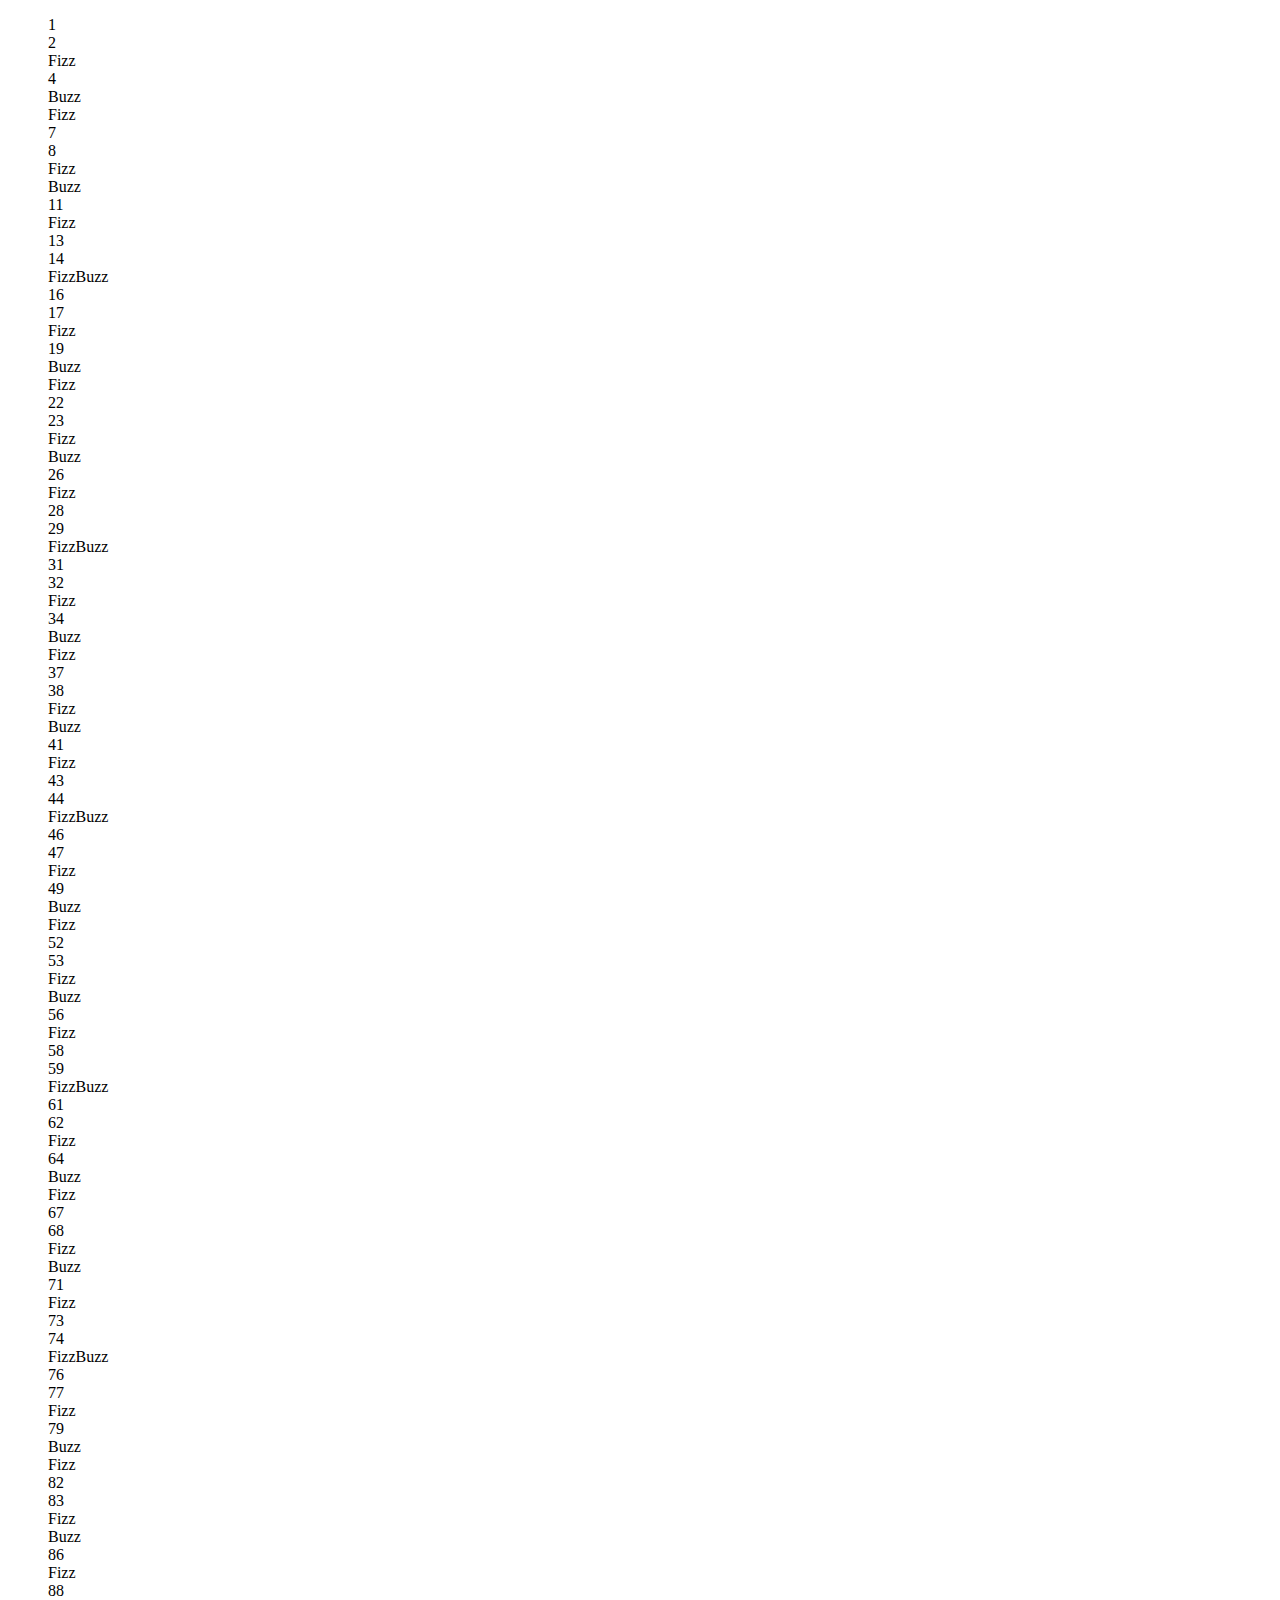
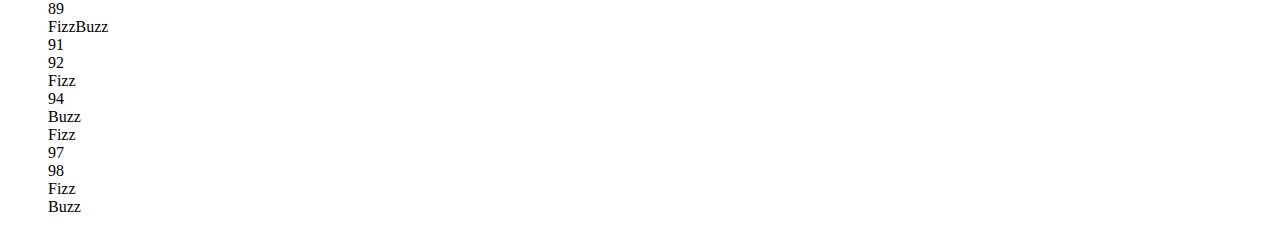
<file: bonus1/index.html>
<!DOCTYPE html>
<html lang="en">
<head>
  <meta charset="UTF-8">
  <meta http-equiv="X-UA-Compatible" content="IE=edge">
  <meta name="viewport" content="width=device-width, initial-scale=1.0">
  <title>FizzBuzz</title>
  <!-- Bootstrap -->
  <link href="https://cdn.jsdelivr.net/npm/bootstrap@5.2.0-beta1/dist/css/bootstrap.min.css" rel="stylesheet" integrity="sha384-0evHe/X+R7YkIZDRvuzKMRqM+OrBnVFBL6DOitfPri4tjfHxaWutUpFmBp4vmVor" crossorigin="anonymous">
  <!-- Style -->
  <link rel="stylesheet" href="css/style.css">
</head>
<body>

  <div id="block-container"></div>
  <script src="js/script.js"></script>
</body>
</html>
</file>
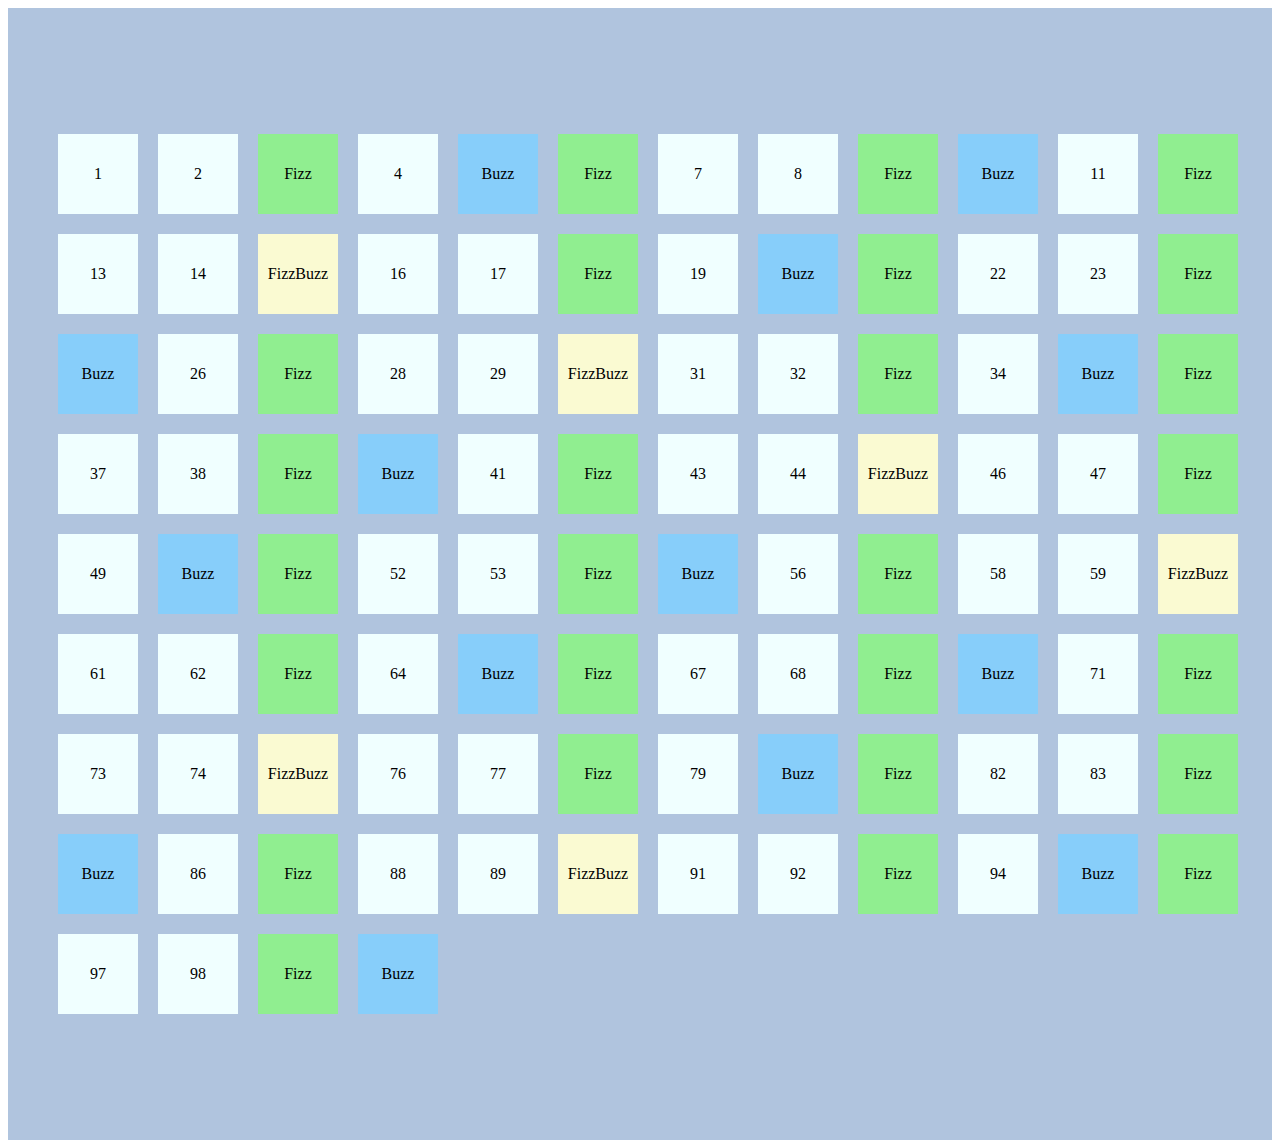
<file: bonus2/index.html>
<!DOCTYPE html>
<html lang="en">
<head>
  <meta charset="UTF-8">
  <meta http-equiv="X-UA-Compatible" content="IE=edge">
  <meta name="viewport" content="width=device-width, initial-scale=1.0">
  <title>FizzBuzz</title>
  <!-- Bootstrap -->
  <link href="https://cdn.jsdelivr.net/npm/bootstrap@5.2.0-beta1/dist/css/bootstrap.min.css" rel="stylesheet" integrity="sha384-0evHe/X+R7YkIZDRvuzKMRqM+OrBnVFBL6DOitfPri4tjfHxaWutUpFmBp4vmVor" crossorigin="anonymous">
  <!-- Style -->
  <link rel="stylesheet" href="css/style.css">
</head>
<body>
  <section id="fizz-buzz-game">
    <div class="container">
      <div id="block-container"></div>
      <script src="js/script.js"></script>
    </div>
  </section>
</body>
</html>
</file>
<file: bonus1/css/style.css>
ul {
  list-style-type: none;
}
</file>
<file: bonus2/css/style.css>
#fizz-buzz-game {
  padding: 100px 0;
  background-color: lightsteelblue;
}

#block-container ul {
  list-style-type: none;
}

#block-container li {
  display: inline-block;
  width: 80px;
  height: 80px;
  line-height: 80px;
  text-align: center;
  margin: 10px;
}

#block-container li.standard {
  background-color: azure;
}

#block-container li.fizz-buzz {
  background-color: lightgoldenrodyellow;
}

#block-container li.fizz {
  background-color: lightgreen;
}

#block-container li.buzz {
  background-color: lightskyblue;
}
</file>
